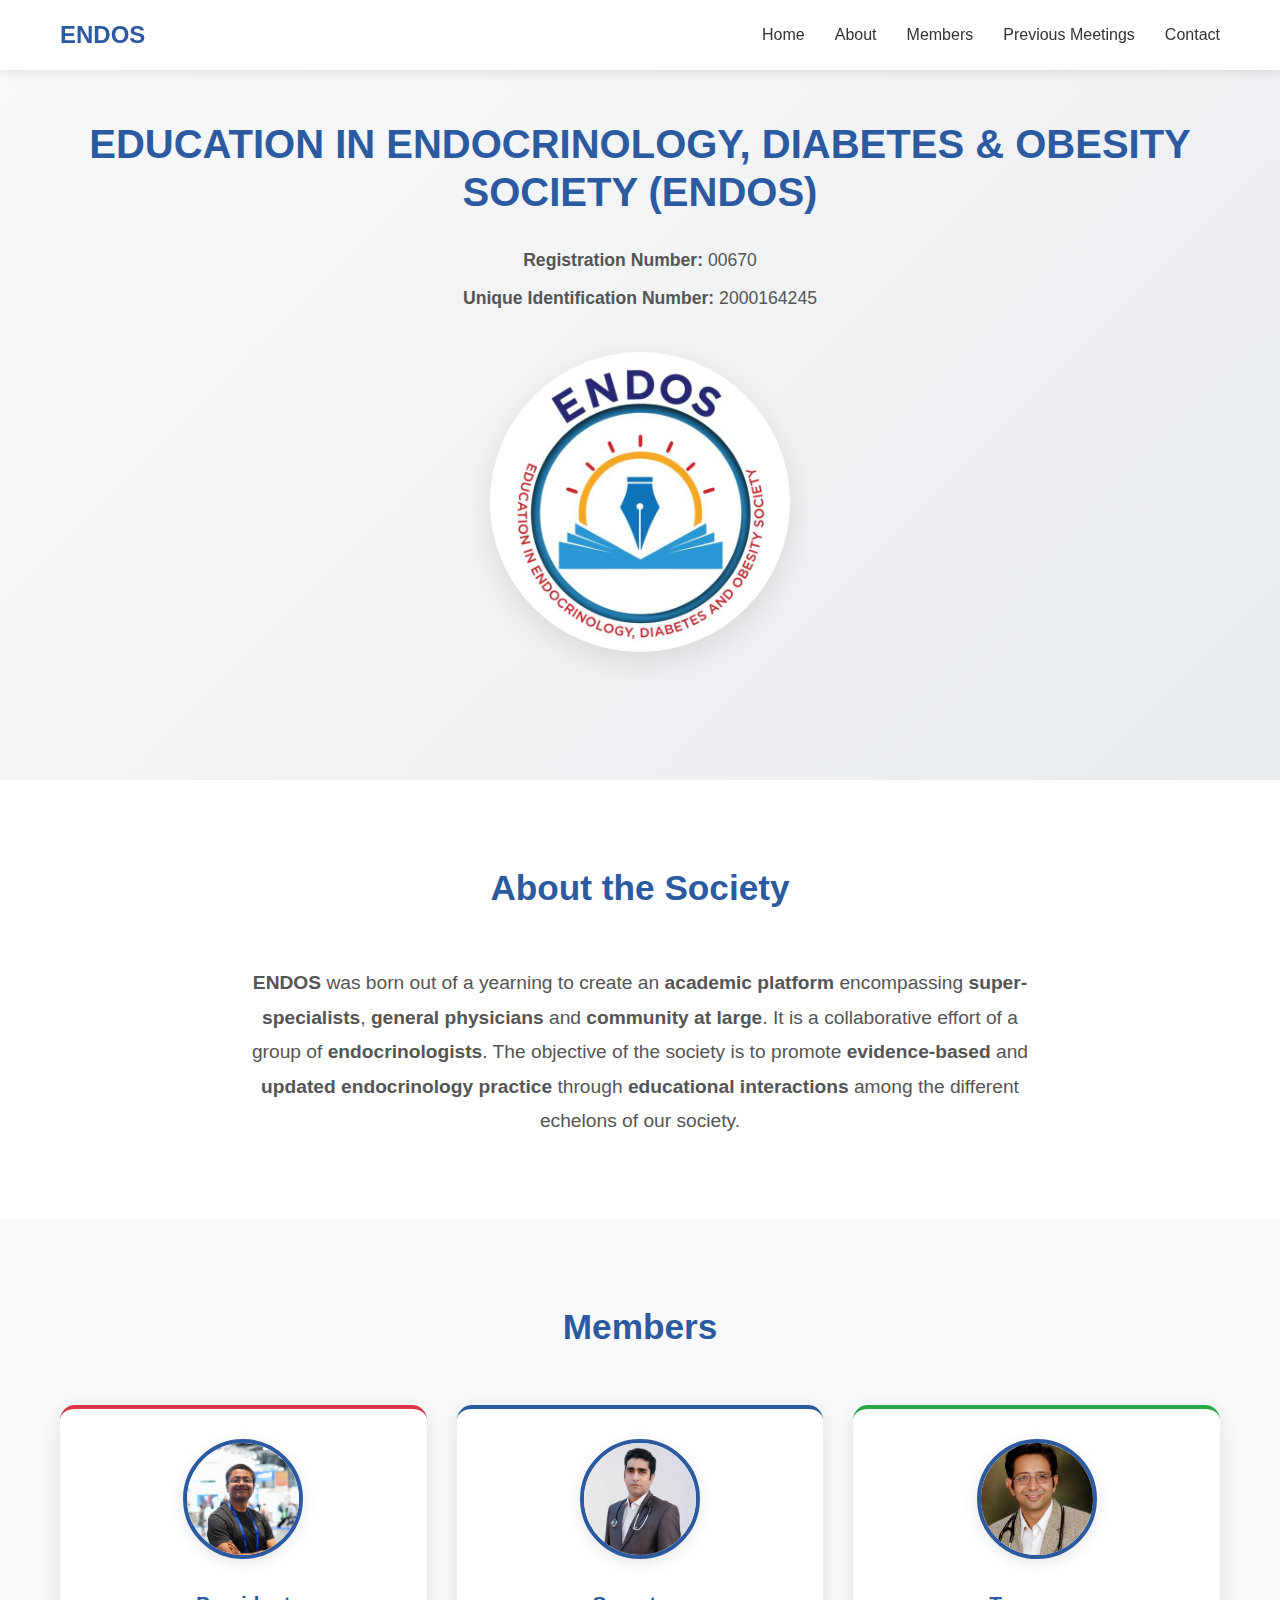
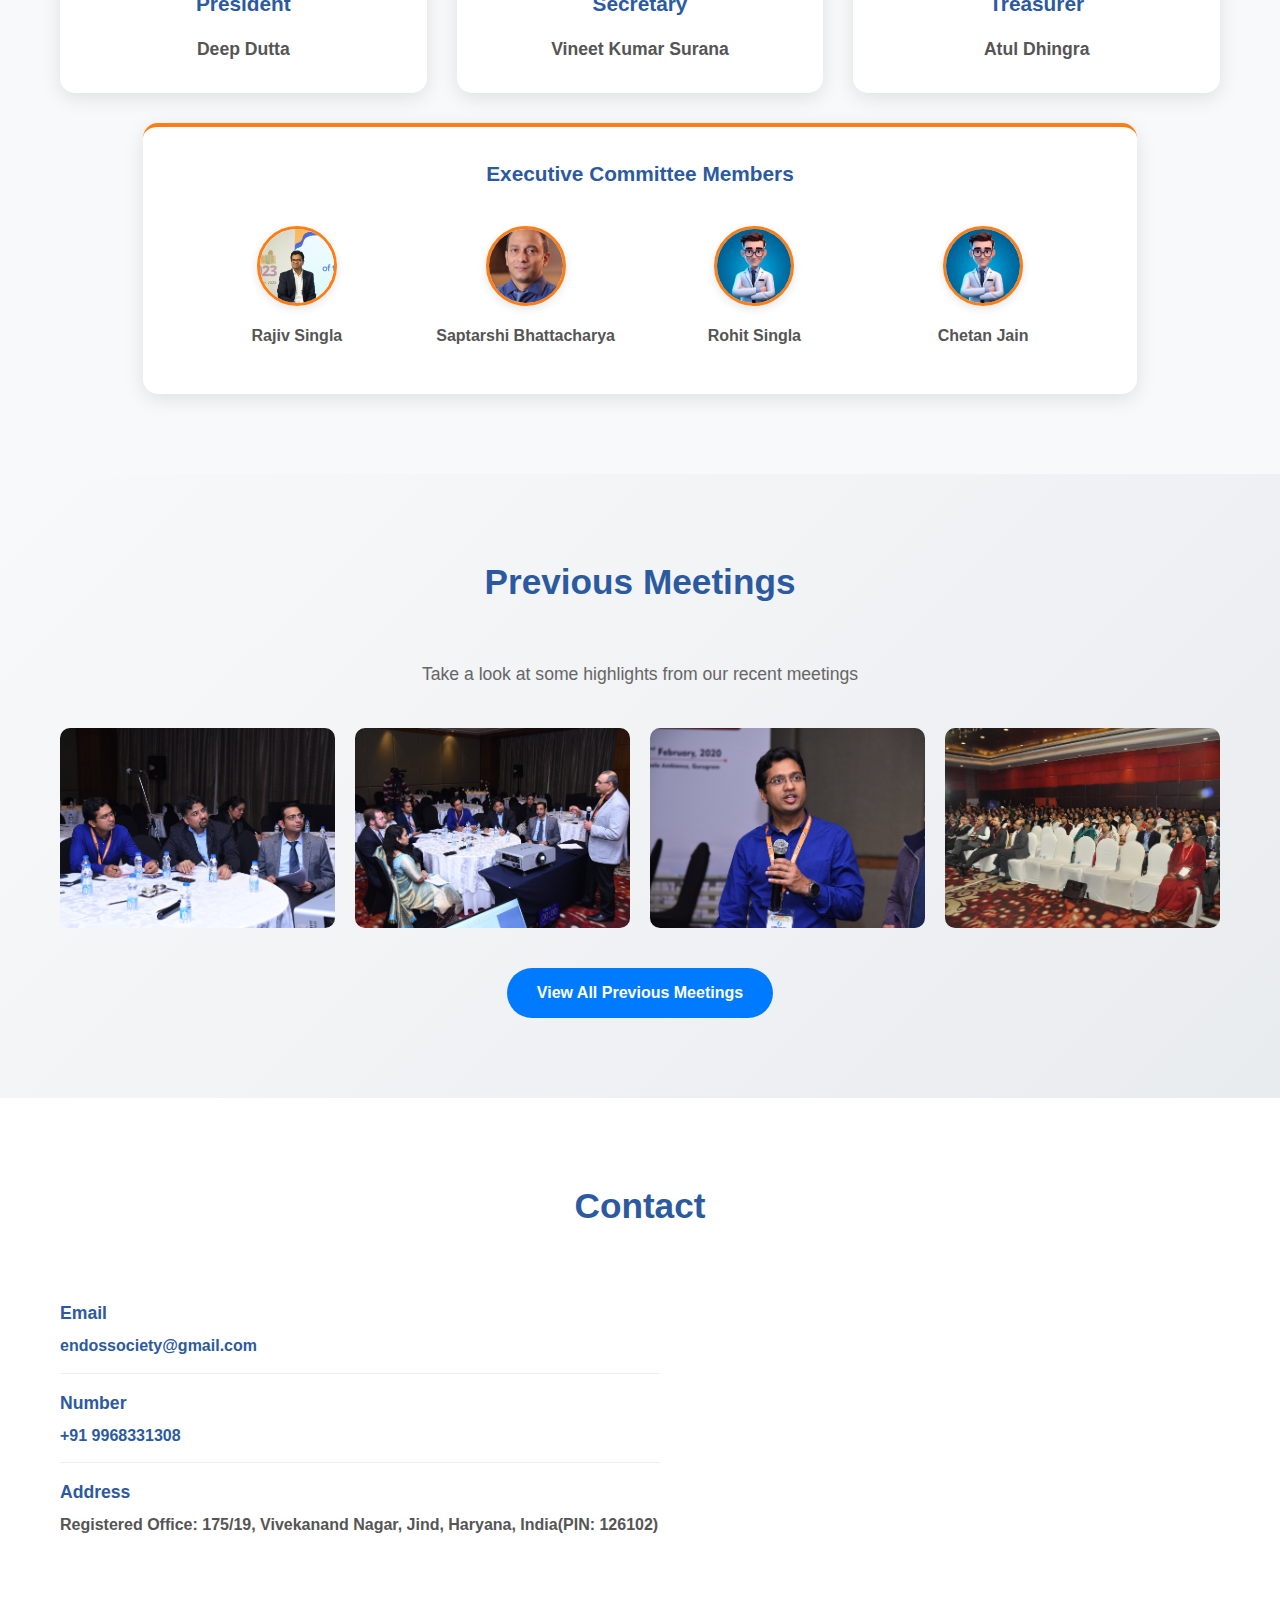
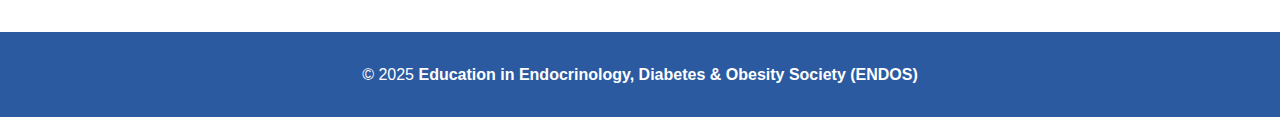
<file: index.html>
<!DOCTYPE html>
<html lang="en">
<head>
    <meta charset="UTF-8">
    <meta name="viewport" content="width=device-width, initial-scale=1.0">
    <title>ENDOS - Education in Endocrinology, Diabetes & Obesity Society</title>
    <link rel="stylesheet" href="styles.css">
</head>
<body>
    <!-- Navigation -->
    <nav class="navbar">
        <div class="nav-container">
            <div class="nav-logo">
                <span><strong>ENDOS</strong></span>
            </div>
            <ul class="nav-menu">
                <li class="nav-item">
                    <a href="#home" class="nav-link">Home</a>
                </li>
                <li class="nav-item">
                    <a href="#about" class="nav-link">About</a>
                </li>
                <li class="nav-item">
                    <a href="#members" class="nav-link">Members</a>
                </li>
                <li class="nav-item">
                    <a href="previous-meetings.html" class="nav-link">Previous Meetings</a>
                </li>
                <li class="nav-item">
                    <a href="#contact" class="nav-link">Contact</a>
                </li>
            </ul>
            <div class="hamburger">
                <span class="bar"></span>
                <span class="bar"></span>
                <span class="bar"></span>
            </div>
        </div>
    </nav>

    <!-- Home Section -->
    <section id="home" class="hero">
        <div class="container">
            <h1 class="hero-title"><strong>EDUCATION IN ENDOCRINOLOGY, DIABETES & OBESITY SOCIETY (ENDOS)</strong></h1>
            <div class="registration-info">
                <p><strong>Registration Number:</strong> 00670</p>
                <p><strong>Unique Identification Number:</strong> 2000164245</p>
            </div>
            <div class="logo-container">
                <img src="logo.jpg" alt="ENDOS Logo" class="logo">
            </div>
        </div>
    </section>

    <!-- About Section -->
    <section id="about" class="about">
        <div class="container">
            <h2 class="section-title">About the Society</h2>
            <div class="about-content">
                <p><strong>ENDOS</strong> was born out of a yearning to create an <strong>academic platform</strong> encompassing <strong>super-specialists</strong>, <strong>general physicians</strong> and <strong>community at large</strong>. It is a collaborative effort of a group of <strong>endocrinologists</strong>. The objective of the society is to promote <strong>evidence-based</strong> and <strong>updated endocrinology practice</strong> through <strong>educational interactions</strong> among the different echelons of our society.</p>
            </div>
        </div>
    </section>

    <!-- Members Section -->
    <section id="members" class="members">
        <div class="container">
            <h2 class="section-title">Members</h2>
            <div class="members-grid">
                <div class="member-card president">
                    <img src="Dr. Deep Datta.jpg" alt="Dr. Deep Dutta" class="member-photo">
                    <h3><strong>President</strong></h3>
                    <p><strong>Deep Dutta</strong></p>
                </div>
                <div class="member-card secretary">
                    <img src="Dr. Vineet Surana.jpg" alt="Dr. Vineet Kumar Surana" class="member-photo">
                    <h3><strong>Secretary</strong></h3>
                    <p><strong>Vineet Kumar Surana</strong></p>
                </div>
                <div class="member-card treasurer">
                    <img src="Dr. Atul Dhingra.jpg" alt="Dr. Atul Dhingra" class="member-photo">
                    <h3><strong>Treasurer</strong></h3>
                    <p><strong>Atul Dhingra</strong></p>
                </div>
                <div class="member-card executive">
                    <h3><strong>Executive Committee Members</strong></h3>
                    <div class="executive-members">
                        <div class="executive-member">
                            <img src="Dr. Rajiv Singla.jpg" alt="Dr. Rajiv Singla" class="executive-photo">
                            <p><strong>Rajiv Singla</strong></p>
                        </div>
                        <div class="executive-member">
                            <img src="Dr. Saptarshi Bhattacharya.jpg" alt="Dr. Saptarshi Bhattacharya" class="executive-photo">
                            <p><strong>Saptarshi Bhattacharya</strong></p>
                        </div>
                        <div class="executive-member">
                            <img src="dummy picture.jpg" alt="Rohit Singla" class="executive-photo">
                            <p><strong>Rohit Singla</strong></p>
                        </div>
                        <div class="executive-member">
                            <img src="dummy picture.jpg" alt="Chetan Jain" class="executive-photo">
                            <p><strong>Chetan Jain</strong></p>
                        </div>
                    </div>
                </div>
            </div>
        </div>
    </section>

    <!-- Previous Meetings Preview Section -->
    <section id="meetings-preview" class="meetings-preview">
        <div class="container">
            <h2 class="section-title">Previous Meetings</h2>
            <p class="preview-subtitle">Take a look at some highlights from our recent meetings</p>
            <div class="preview-gallery">
                <div class="preview-photo" onclick="window.location.href='previous-meetings.html'">
                    <img src="Previous_meeting_photos/IMG-20250909-WA0002.jpg" alt="Meeting Photo 1">
                    <div class="preview-overlay">
                        <span>View All Photos</span>
                    </div>
                </div>
                <div class="preview-photo" onclick="window.location.href='previous-meetings.html'">
                    <img src="Previous_meeting_photos/IMG-20250909-WA0005.jpg" alt="Meeting Photo 2">
                    <div class="preview-overlay">
                        <span>View All Photos</span>
                    </div>
                </div>
                <div class="preview-photo" onclick="window.location.href='previous-meetings.html'">
                    <img src="Previous_meeting_photos/IMG-20250909-WA0010.jpg" alt="Meeting Photo 3">
                    <div class="preview-overlay">
                        <span>View All Photos</span>
                    </div>
                </div>
                <div class="preview-photo" onclick="window.location.href='previous-meetings.html'">
                    <img src="Previous_meeting_photos/IMG-20250909-WA0015.jpg" alt="Meeting Photo 4">
                    <div class="preview-overlay">
                        <span>View All Photos</span>
                    </div>
                </div>
            </div>
            <div class="view-all-btn">
                <a href="previous-meetings.html" class="btn-primary">View All Previous Meetings</a>
            </div>
        </div>
    </section>

    <!-- Contact Section -->
    <section id="contact" class="contact">
        <div class="container">
            <h2 class="section-title">Contact</h2>
            <div class="contact-info">
                <div class="contact-item">
                    <h3><strong>Email</strong></h3>
                    <p><a href="mailto:endossociety@gmail.com"><strong>endossociety@gmail.com</strong></a></p>
                </div>
                <div class="contact-item">
                    <h3><strong>Number</strong></h3>
                    <p><a href="tel:+919968331308"><strong>+91 9968331308</strong></a></p>
                </div>
                <div class="contact-item">
                    <h3><strong>Address</strong></h3>
                    <p><strong>Registered Office: 175/19, Vivekanand Nagar, Jind, Haryana, India(PIN: 126102)</strong></p>
                </div>
            </div>
        </div>
    </section>

    <!-- Footer -->
    <footer class="footer">
        <div class="container">
            <p>&copy; 2025 <strong>Education in Endocrinology, Diabetes & Obesity Society (ENDOS)</strong></p>
        </div>
    </footer>

    <script src="script.js"></script>
</body>
</html>
</file>
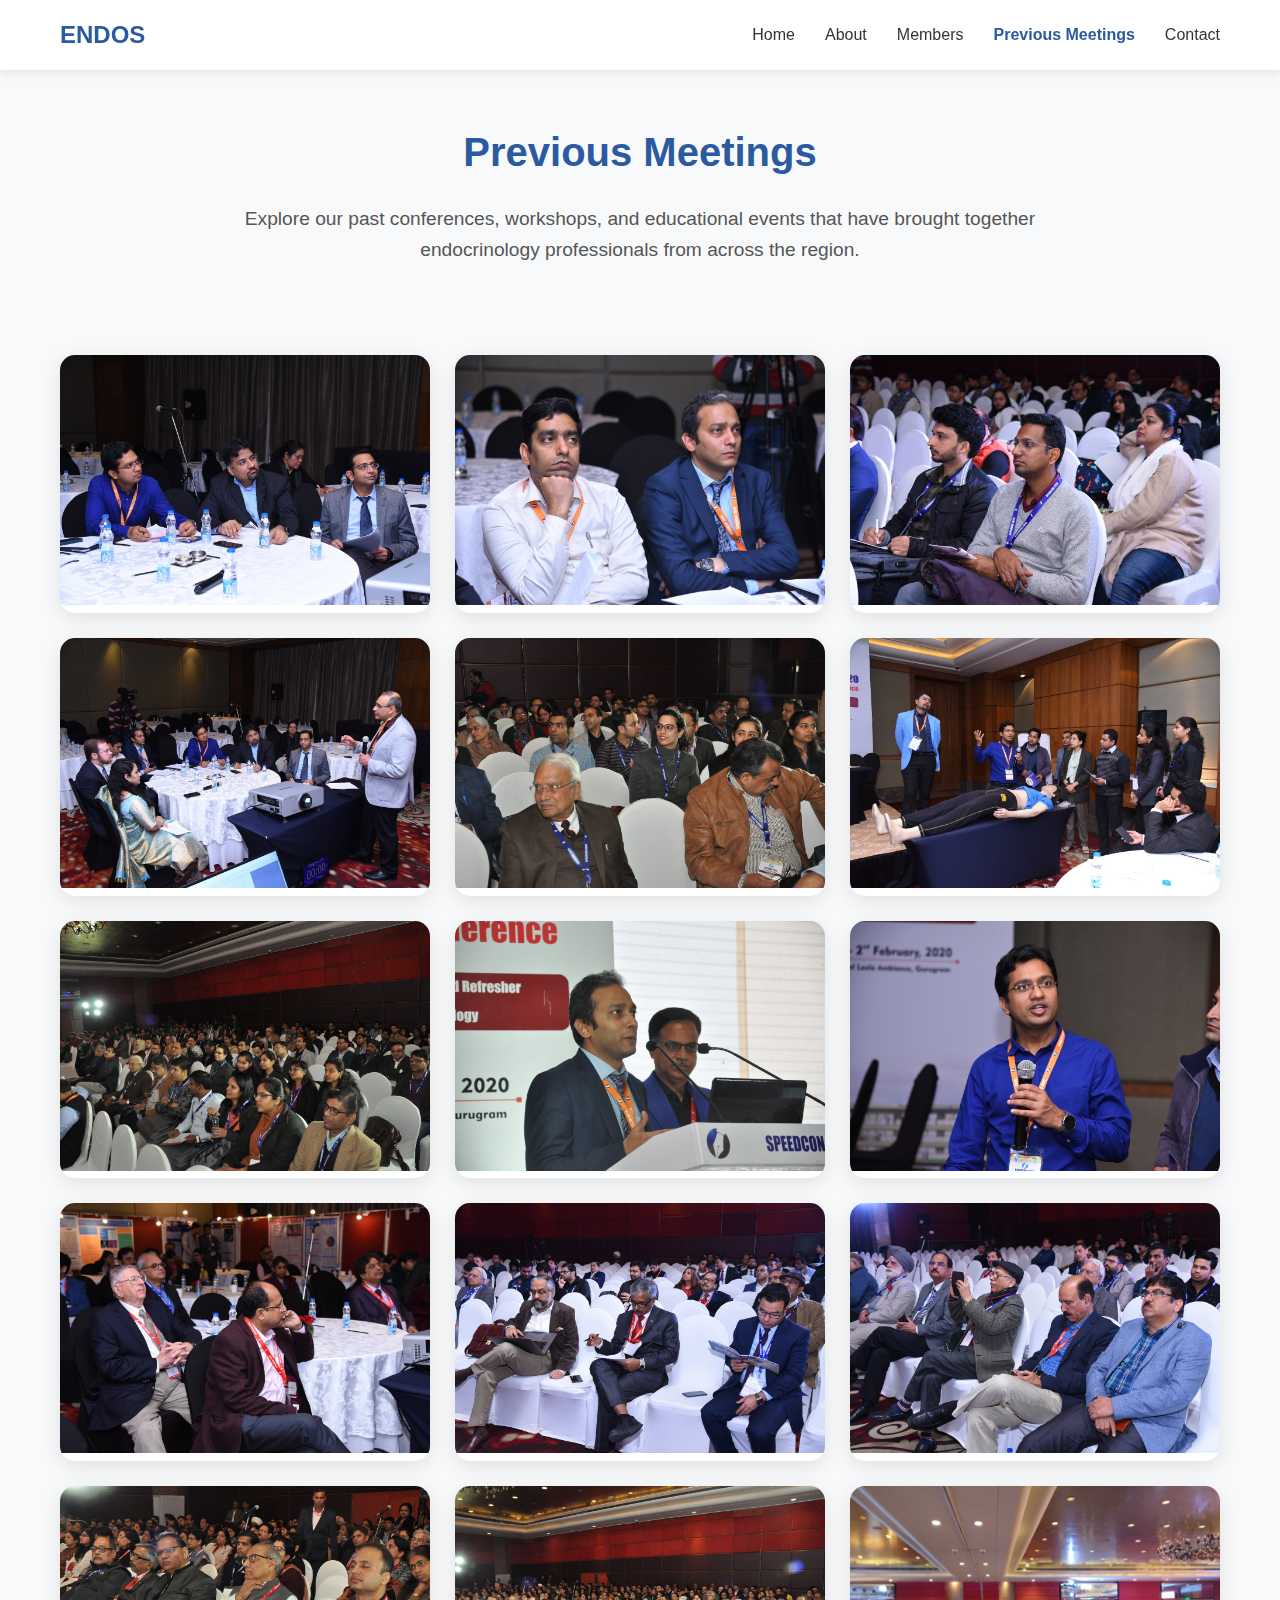
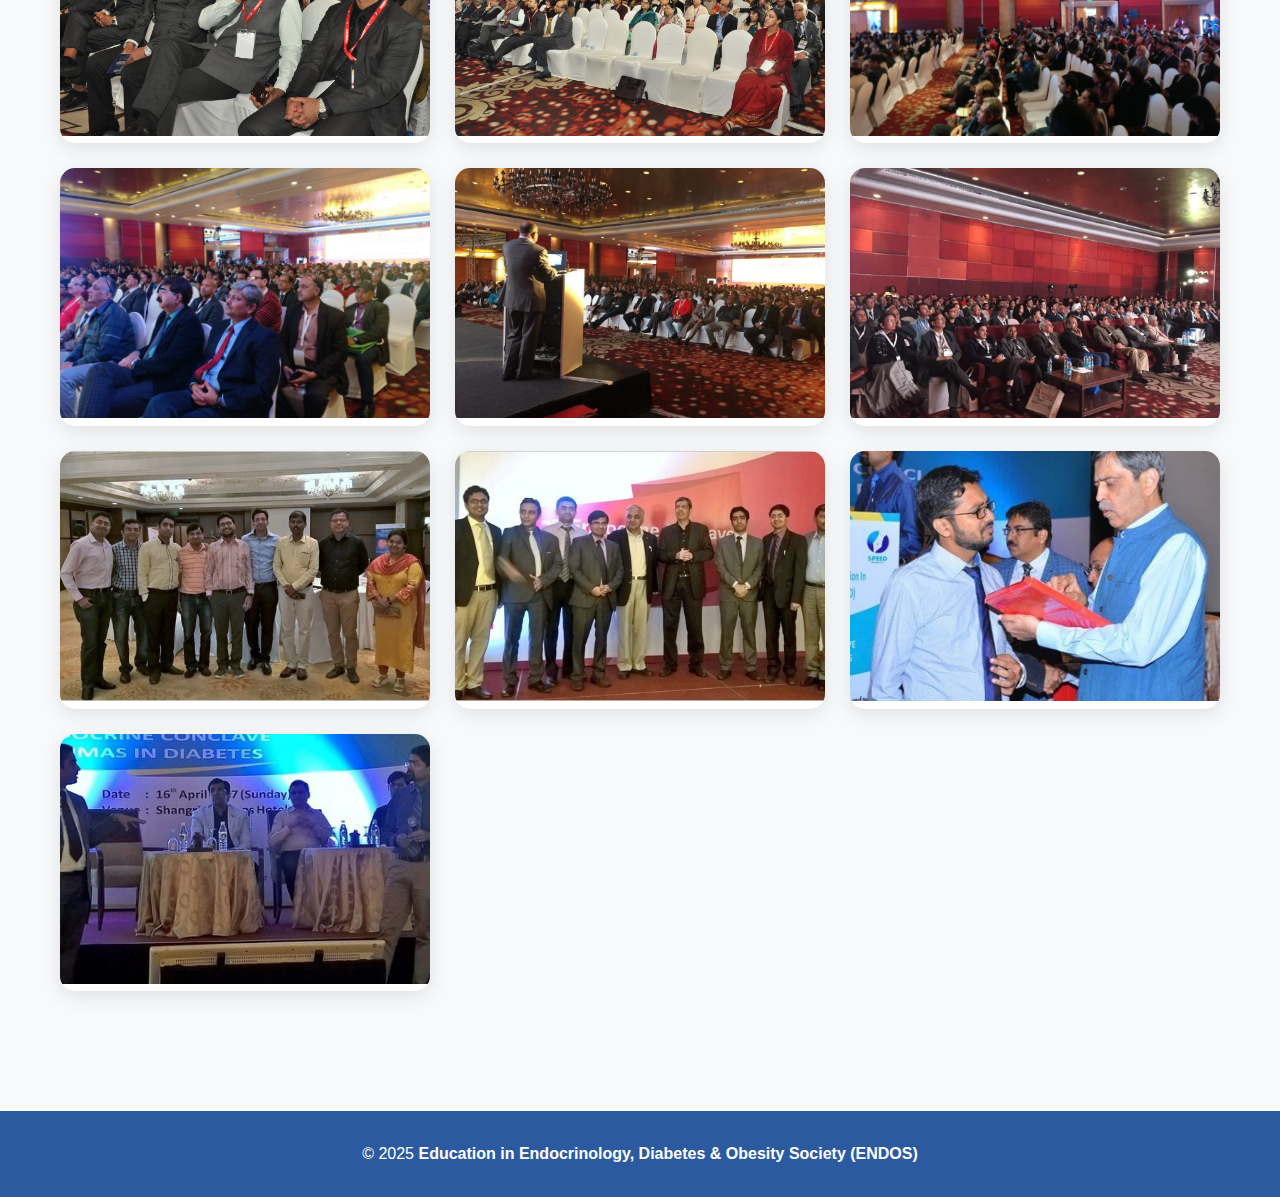
<file: previous-meetings.html>
<!DOCTYPE html>
<html lang="en">
<head>
    <meta charset="UTF-8">
    <meta name="viewport" content="width=device-width, initial-scale=1.0">
    <title>Previous Meetings - ENDOS</title>
    <link rel="stylesheet" href="styles.css">
</head>
<body>
    <!-- Navigation -->
    <nav class="navbar">
        <div class="nav-container">
            <div class="nav-logo">
                <span><strong>ENDOS</strong></span>
            </div>
            <ul class="nav-menu">
                <li class="nav-item">
                    <a href="index.html" class="nav-link">Home</a>
                </li>
                <li class="nav-item">
                    <a href="index.html#about" class="nav-link">About</a>
                </li>
                <li class="nav-item">
                    <a href="index.html#members" class="nav-link">Members</a>
                </li>
                <li class="nav-item">
                    <a href="previous-meetings.html" class="nav-link active">Previous Meetings</a>
                </li>
                <li class="nav-item">
                    <a href="index.html#contact" class="nav-link">Contact</a>
                </li>
            </ul>
            <div class="hamburger">
                <span class="bar"></span>
                <span class="bar"></span>
                <span class="bar"></span>
            </div>
        </div>
    </nav>

    <!-- Previous Meetings Section -->
    <section class="previous-meetings">
        <div class="container">
            <h1 class="page-title">Previous Meetings</h1>
            <p class="page-description">Explore our past conferences, workshops, and educational events that have brought together endocrinology professionals from across the region.</p>
            
            <div class="meetings-gallery">
                <div class="meeting-image">
                    <img src="Previous_meeting_photos/IMG-20250909-WA0002.jpg" alt="ENDOS Conference" class="gallery-img" onclick="openModal(this)">
                    <div class="image-overlay">
                        <h3>Conference Session</h3>
                        <p>Educational meeting highlights</p>
                    </div>
                </div>
                
                <div class="meeting-image">
                    <img src="Previous_meeting_photos/IMG-20250909-WA0003.jpg" alt="ENDOS Conference" class="gallery-img" onclick="openModal(this)">
                    <div class="image-overlay">
                        <h3>Professional Gathering</h3>
                        <p>Medical experts collaboration</p>
                    </div>
                </div>
                
                <div class="meeting-image">
                    <img src="Previous_meeting_photos/IMG-20250909-WA0004.jpg" alt="ENDOS Conference" class="gallery-img" onclick="openModal(this)">
                    <div class="image-overlay">
                        <h3>Learning Session</h3>
                        <p>Knowledge sharing event</p>
                    </div>
                </div>
                
                <div class="meeting-image">
                    <img src="Previous_meeting_photos/IMG-20250909-WA0005.jpg" alt="ENDOS Conference" class="gallery-img" onclick="openModal(this)">
                    <div class="image-overlay">
                        <h3>Medical Discussion</h3>
                        <p>Expert panel interaction</p>
                    </div>
                </div>
                
                <div class="meeting-image">
                    <img src="Previous_meeting_photos/IMG-20250909-WA0006.jpg" alt="ENDOS Conference" class="gallery-img" onclick="openModal(this)">
                    <div class="image-overlay">
                        <h3>Conference Attendees</h3>
                        <p>Engaged participants</p>
                    </div>
                </div>
                
                <div class="meeting-image">
                    <img src="Previous_meeting_photos/IMG-20250909-WA0007.jpg" alt="ENDOS Conference" class="gallery-img" onclick="openModal(this)">
                    <div class="image-overlay">
                        <h3>Educational Event</h3>
                        <p>Professional development</p>
                    </div>
                </div>
                
                <div class="meeting-image">
                    <img src="Previous_meeting_photos/IMG-20250909-WA0008.jpg" alt="ENDOS Conference" class="gallery-img" onclick="openModal(this)">
                    <div class="image-overlay">
                        <h3>Meeting Highlights</h3>
                        <p>Key moments captured</p>
                    </div>
                </div>
                
                <div class="meeting-image">
                    <img src="Previous_meeting_photos/IMG-20250909-WA0009.jpg" alt="ENDOS Conference" class="gallery-img" onclick="openModal(this)">
                    <div class="image-overlay">
                        <h3>Academic Session</h3>
                        <p>Research presentations</p>
                    </div>
                </div>
                
                <div class="meeting-image">
                    <img src="Previous_meeting_photos/IMG-20250909-WA0010.jpg" alt="ENDOS Conference" class="gallery-img" onclick="openModal(this)">
                    <div class="image-overlay">
                        <h3>Professional Network</h3>
                        <p>Building connections</p>
                    </div>
                </div>
                
                <div class="meeting-image">
                    <img src="Previous_meeting_photos/IMG-20250909-WA0011.jpg" alt="ENDOS Conference" class="gallery-img" onclick="openModal(this)">
                    <div class="image-overlay">
                        <h3>Conference Workshop</h3>
                        <p>Hands-on learning</p>
                    </div>
                </div>
                
                <div class="meeting-image">
                    <img src="Previous_meeting_photos/IMG-20250909-WA0012.jpg" alt="ENDOS Conference" class="gallery-img" onclick="openModal(this)">
                    <div class="image-overlay">
                        <h3>Expert Presentation</h3>
                        <p>Knowledge dissemination</p>
                    </div>
                </div>
                
                <div class="meeting-image">
                    <img src="Previous_meeting_photos/IMG-20250909-WA0013.jpg" alt="ENDOS Conference" class="gallery-img" onclick="openModal(this)">
                    <div class="image-overlay">
                        <h3>Medical Symposium</h3>
                        <p>Scientific discussions</p>
                    </div>
                </div>
                
                <div class="meeting-image">
                    <img src="Previous_meeting_photos/IMG-20250909-WA0014.jpg" alt="ENDOS Conference" class="gallery-img" onclick="openModal(this)">
                    <div class="image-overlay">
                        <h3>Conference Venue</h3>
                        <p>Professional setting</p>
                    </div>
                </div>
                
                <div class="meeting-image">
                    <img src="Previous_meeting_photos/IMG-20250909-WA0015.jpg" alt="ENDOS Conference" class="gallery-img" onclick="openModal(this)">
                    <div class="image-overlay">
                        <h3>Audience Engagement</h3>
                        <p>Interactive sessions</p>
                    </div>
                </div>
                
                <div class="meeting-image">
                    <img src="Previous_meeting_photos/IMG-20250909-WA0016.jpg" alt="ENDOS Conference" class="gallery-img" onclick="openModal(this)">
                    <div class="image-overlay">
                        <h3>Medical Education</h3>
                        <p>Continuous learning</p>
                    </div>
                </div>
                
                <div class="meeting-image">
                    <img src="Previous_meeting_photos/IMG-20250909-WA0017.jpg" alt="ENDOS Conference" class="gallery-img" onclick="openModal(this)">
                    <div class="image-overlay">
                        <h3>Conference Moments</h3>
                        <p>Memorable experiences</p>
                    </div>
                </div>
                
                <div class="meeting-image">
                    <img src="Previous_meeting_photos/IMG-20250909-WA0018.jpg" alt="ENDOS Conference" class="gallery-img" onclick="openModal(this)">
                    <div class="image-overlay">
                        <h3>Professional Meeting</h3>
                        <p>Expert collaboration</p>
                    </div>
                </div>
                
                <div class="meeting-image">
                    <img src="Previous_meeting_photos/IMG-20250909-WA0019.jpg" alt="ENDOS Conference" class="gallery-img" onclick="openModal(this)">
                    <div class="image-overlay">
                        <h3>Educational Forum</h3>
                        <p>Knowledge exchange</p>
                    </div>
                </div>
                
                <div class="meeting-image">
                    <img src="Previous_meeting_photos/IMG-20250909-WA0020.jpg" alt="ENDOS Conference" class="gallery-img" onclick="openModal(this)">
                    <div class="image-overlay">
                        <h3>Conference Activities</h3>
                        <p>Engaging discussions</p>
                    </div>
                </div>
                
                <div class="meeting-image">
                    <img src="Previous_meeting_photos/IMG-20250909-WA0021.jpg" alt="ENDOS Conference" class="gallery-img" onclick="openModal(this)">
                    <div class="image-overlay">
                        <h3>Medical Conference</h3>
                        <p>Professional development</p>
                    </div>
                </div>
                
                <div class="meeting-image">
                    <img src="Previous_meeting_photos/IMG-20250909-WA0022.jpg" alt="ENDOS Conference" class="gallery-img" onclick="openModal(this)">
                    <div class="image-overlay">
                        <h3>Learning Experience</h3>
                        <p>Educational excellence</p>
                    </div>
                </div>
                
                <div class="meeting-image">
                    <img src="Previous_meeting_photos/IMG-20250909-WA0023.jpg" alt="ENDOS Conference" class="gallery-img" onclick="openModal(this)">
                    <div class="image-overlay">
                        <h3>Conference Success</h3>
                        <p>Successful gathering</p>
                    </div>
                </div>
            </div>
        </div>
    </section>

    <!-- Modal for enlarged images -->
    <div id="imageModal" class="modal">
        <span class="close" onclick="closeModal()">&times;</span>
        <img class="modal-content" id="modalImage">
        <div class="modal-caption" id="modalCaption"></div>
        
        <!-- Navigation arrows -->
        <a class="prev" onclick="changeImage(-1)">&#10094;</a>
        <a class="next" onclick="changeImage(1)">&#10095;</a>
    </div>

    <!-- Footer -->
    <footer class="footer">
        <div class="container">
            <p>&copy; 2025 <strong>Education in Endocrinology, Diabetes & Obesity Society (ENDOS)</strong></p>
        </div>
    </footer>

    <script src="script.js"></script>
</body>
</html>
</file>
<file: styles.css>
* {
    margin: 0;
    padding: 0;
    box-sizing: border-box;
}

body {
    font-family: 'Arial', sans-serif;
    line-height: 1.6;
    color: #333;
    background-color: #fff;
}

.container {
    max-width: 1200px;
    margin: 0 auto;
    padding: 0 20px;
}

/* Navigation */
.navbar {
    background-color: #fff;
    box-shadow: 0 2px 10px rgba(0, 0, 0, 0.1);
    position: fixed;
    top: 0;
    width: 100%;
    z-index: 1000;
}

.nav-container {
    max-width: 1200px;
    margin: 0 auto;
    padding: 0 20px;
    display: flex;
    justify-content: space-between;
    align-items: center;
    height: 70px;
}

.nav-logo span {
    font-size: 24px;
    font-weight: bold;
    color: #2c5aa0;
}

.nav-menu {
    display: flex;
    list-style: none;
    gap: 30px;
}

.nav-link {
    text-decoration: none;
    color: #333;
    font-weight: 500;
    transition: color 0.3s ease;
}

.nav-link:hover {
    color: #2c5aa0;
}

.hamburger {
    display: none;
    flex-direction: column;
    cursor: pointer;
}

.bar {
    width: 25px;
    height: 3px;
    background-color: #333;
    margin: 3px 0;
    transition: 0.3s;
}

/* Hero Section */
.hero {
    background: linear-gradient(135deg, #f8f9fa 0%, #e9ecef 100%);
    padding: 120px 0 80px;
    text-align: center;
}

.hero-title {
    font-size: 2.5rem;
    color: #2c5aa0;
    margin-bottom: 30px;
    font-weight: 700;
    line-height: 1.2;
}

.registration-info {
    margin-bottom: 40px;
}

.registration-info p {
    font-size: 1.1rem;
    margin: 10px 0;
    color: #555;
}

.logo-container {
    margin: 40px 0;
}

.logo {
    max-width: 300px;
    height: auto;
    border-radius: 50%;
    box-shadow: 0 10px 30px rgba(0, 0, 0, 0.1);
}

/* Section Titles */
.section-title {
    font-size: 2.2rem;
    color: #2c5aa0;
    text-align: center;
    margin-bottom: 50px;
    font-weight: 600;
}

/* About Section */
.about {
    padding: 80px 0;
    background-color: #fff;
}

.about-content {
    max-width: 800px;
    margin: 0 auto;
    text-align: center;
}

.about-content p {
    font-size: 1.2rem;
    line-height: 1.8;
    color: #555;
}

/* Members Section */
.members {
    padding: 80px 0;
    background-color: #f8f9fa;
}

.members-grid {
    display: grid;
    grid-template-columns: repeat(auto-fit, minmax(280px, 1fr));
    gap: 30px;
    margin-top: 50px;
}

.member-card {
    background: #fff;
    padding: 30px;
    border-radius: 15px;
    box-shadow: 0 5px 20px rgba(0, 0, 0, 0.1);
    text-align: center;
    transition: transform 0.3s ease, box-shadow 0.3s ease;
}

.member-card:hover {
    transform: translateY(-5px);
    box-shadow: 0 10px 30px rgba(0, 0, 0, 0.15);
}

.member-card h3 {
    font-size: 1.3rem;
    margin-bottom: 15px;
    color: #2c5aa0;
    font-weight: 600;
}

.member-card p {
    font-size: 1.1rem;
    color: #555;
    font-weight: 500;
}

.member-card.president {
    border-top: 4px solid #dc3545;
}

.member-card.secretary {
    border-top: 4px solid #2c5aa0;
}

.member-card.treasurer {
    border-top: 4px solid #28a745;
}

.member-card.executive {
    border-top: 4px solid #fd7e14;
    grid-column: span 2;
}

.member-card ul {
    list-style: none;
    margin-top: 15px;
}

.member-card li {
    padding: 8px 0;
    font-size: 1.1rem;
    color: #555;
    border-bottom: 1px solid #eee;
}

.member-card li:last-child {
    border-bottom: none;
}

/* Contact Section */
.contact {
    padding: 80px 0;
    background-color: #fff;
}

.contact-info {
    max-width: 600px;
    margin-top: 30px;
}

.contact-item {
    text-align: left;
    padding: 15px 0;
    background: none;
    border-radius: 0;
    border-left: none;
    border-bottom: 1px solid #eee;
}

.contact-item:last-child {
    border-bottom: none;
}

.contact-item h3 {
    font-size: 1.1rem;
    color: #2c5aa0;
    margin-bottom: 8px;
    font-weight: 600;
}

.contact-item p {
    font-size: 1rem;
    color: #555;
    line-height: 1.4;
    margin: 0;
}

.contact-item a {
    color: #2c5aa0;
    text-decoration: none;
    transition: color 0.3s ease;
}

.contact-item a:hover {
    color: #dc3545;
}

/* Footer */
.footer {
    background-color: #2c5aa0;
    color: #fff;
    text-align: center;
    padding: 30px 0;
}

.footer p {
    font-size: 1rem;
}

/* Responsive Design */
@media screen and (max-width: 768px) {
    .hamburger {
        display: flex;
    }

    .nav-menu {
        position: fixed;
        left: -100%;
        top: 70px;
        flex-direction: column;
        background-color: #fff;
        width: 100%;
        text-align: center;
        transition: 0.3s;
        box-shadow: 0 10px 27px rgba(0, 0, 0, 0.05);
        padding: 20px 0;
    }

    .nav-menu.active {
        left: 0;
    }

    .nav-menu li {
        margin: 15px 0;
    }

    .hamburger.active .bar:nth-child(2) {
        opacity: 0;
    }

    .hamburger.active .bar:nth-child(1) {
        transform: translateY(8px) rotate(45deg);
    }

    .hamburger.active .bar:nth-child(3) {
        transform: translateY(-8px) rotate(-45deg);
    }

    .hero-title {
        font-size: 2rem;
    }

    .section-title {
        font-size: 1.8rem;
    }

    .member-card.executive {
        grid-column: span 1;
    }

    .members-grid {
        grid-template-columns: 1fr;
    }

    .contact-info {
        grid-template-columns: 1fr;
    }
    
    .executive-members {
        grid-template-columns: repeat(2, 1fr);
    }
    
    .member-photo {
        width: 100px;
        height: 100px;
    }
    
    .executive-photo {
        width: 70px;
        height: 70px;
    }
}

@media screen and (max-width: 480px) {
    .hero-title {
        font-size: 1.6rem;
    }

    .container {
        padding: 0 15px;
    }

    .hero {
        padding: 100px 0 60px;
    }

    .about, .members, .contact {
        padding: 60px 0;
    }

    .logo {
        max-width: 200px;
    }
    
    .executive-members {
        grid-template-columns: 1fr;
    }
    
    .executive-photo {
        width: 60px;
        height: 60px;
    }
}

/* Member Photos */
.member-photo {
    width: 120px;
    height: 120px;
    border-radius: 50%;
    object-fit: cover;
    margin-bottom: 20px;
    border: 4px solid #2c5aa0;
    box-shadow: 0 4px 15px rgba(0, 0, 0, 0.1);
    transition: transform 0.3s ease;
}

.member-photo:hover {
    transform: scale(1.05);
}

/* Executive Committee Layout */
.member-card.executive {
    border-top: 4px solid #fd7e14;
    grid-column: 1 / -1;
    max-width: 100%;
    margin: 0 auto;
}

.executive-members {
    display: grid;
    grid-template-columns: repeat(4, 1fr);
    gap: 20px;
    margin-top: 20px;
    width: 100%;
    max-width: 1000px;
    margin-left: auto;
    margin-right: auto;
    padding: 0 20px;
}

.executive-member {
    text-align: center;
    padding: 15px;
}

.executive-photo {
    width: 80px;
    height: 80px;
    border-radius: 50%;
    object-fit: cover;
    margin-bottom: 10px;
    border: 3px solid #fd7e14;
    box-shadow: 0 3px 10px rgba(0, 0, 0, 0.1);
}

.executive-member p {
    font-size: 1rem;
    color: #555;
    margin: 0;
}

/* Responsive adjustments */
@media screen and (max-width: 768px) {
    .executive-members {
        grid-template-columns: repeat(2, 1fr);
        max-width: 600px;
        gap: 15px;
    }
    
    .member-photo {
        width: 100px;
        height: 100px;
    }
    
    .executive-photo {
        width: 70px;
        height: 70px;
    }
}

@media screen and (max-width: 480px) {
    .executive-members {
        grid-template-columns: 1fr;
        max-width: 300px;
    }
    
    .executive-photo {
        width: 60px;
        height: 60px;
    }
}

/* Map Container Styling */
.map-container {
    margin-top: 40px;
    text-align: center;
}

.map-container h3 {
    color: #2c5aa0;
    margin-bottom: 20px;
    font-size: 1.5rem;
}

.map-container iframe {
    border-radius: 10px;
    box-shadow: 0 4px 15px rgba(0, 0, 0, 0.1);
    max-width: 100%;
}

.map-link {
    margin-top: 15px;
}

.view-larger-map {
    display: inline-block;
    background-color: #2c5aa0;
    color: white;
    padding: 10px 20px;
    text-decoration: none;
    border-radius: 5px;
    font-weight: 500;
    transition: background-color 0.3s ease;
}

.view-larger-map:hover {
    background-color: #1e3f73;
    text-decoration: none;
    color: white;
}

/* Responsive Map */
@media (max-width: 768px) {
    .map-container iframe {
        height: 250px;
    }
}

@media (max-width: 480px) {
    .map-container iframe {
        height: 200px;
    }
    
    .view-larger-map {
        padding: 8px 16px;
        font-size: 0.9rem;
    }
}

/* Previous Meetings Page Styles */
.previous-meetings {
    padding: 120px 0 80px;
    background-color: #f8f9fa;
    min-height: 100vh;
}

.page-title {
    font-size: 2.5rem;
    color: #2c5aa0;
    text-align: center;
    margin-bottom: 20px;
    font-weight: 700;
}

.page-description {
    font-size: 1.2rem;
    color: #555;
    text-align: center;
    max-width: 800px;
    margin: 0 auto 50px;
    line-height: 1.6;
}

.meetings-gallery {
    display: grid;
    grid-template-columns: repeat(auto-fit, minmax(300px, 1fr));
    gap: 25px;
    margin-top: 40px;
}

.meeting-image {
    position: relative;
    background: #fff;
    border-radius: 15px;
    overflow: hidden;
    box-shadow: 0 5px 20px rgba(0, 0, 0, 0.1);
    transition: transform 0.3s ease, box-shadow 0.3s ease;
    cursor: pointer;
}

.meeting-image:hover {
    transform: translateY(-5px);
    box-shadow: 0 10px 30px rgba(0, 0, 0, 0.15);
}

.gallery-img {
    width: 100%;
    height: 250px;
    object-fit: cover;
    transition: transform 0.3s ease;
}

.meeting-image:hover .gallery-img {
    transform: scale(1.05);
}

.image-overlay {
    position: absolute;
    bottom: 0;
    left: 0;
    right: 0;
    background: linear-gradient(transparent, rgba(0, 0, 0, 0.8));
    color: white;
    padding: 30px 20px 20px;
    transform: translateY(100%);
    transition: transform 0.3s ease;
}

.meeting-image:hover .image-overlay {
    transform: translateY(0);
}

.image-overlay h3 {
    font-size: 1.3rem;
    margin-bottom: 8px;
    font-weight: 600;
}

.image-overlay p {
    font-size: 1rem;
    margin: 0;
    opacity: 0.9;
}

/* Active navigation link */
.nav-link.active {
    color: #2c5aa0;
    font-weight: 600;
}

/* Responsive Design for Previous Meetings */
@media screen and (max-width: 768px) {
    .meetings-gallery {
        grid-template-columns: repeat(2, 1fr);
        gap: 15px;
    }
    
    .page-title {
        font-size: 2rem;
    }
    
    .previous-meetings {
        padding: 100px 0 60px;
    }
    
    .gallery-img {
        height: 200px;
    }
}

@media screen and (max-width: 480px) {
    .meetings-gallery {
        grid-template-columns: 1fr;
    }
    
    .page-title {
        font-size: 1.6rem;
    }
    
    .page-description {
        font-size: 1rem;
        padding: 0 15px;
    }
    
    .gallery-img {
        height: 180px;
    }
}

/* Previous Meetings Preview Section */
.meetings-preview {
    padding: 80px 0;
    background: linear-gradient(135deg, #f8f9fa 0%, #e9ecef 100%);
}

.preview-subtitle {
    text-align: center;
    font-size: 1.1rem;
    color: #666;
    margin-bottom: 40px;
}

.preview-gallery {
    display: grid;
    grid-template-columns: repeat(auto-fit, minmax(250px, 1fr));
    gap: 20px;
    margin-bottom: 40px;
}

.preview-photo {
    position: relative;
    border-radius: 10px;
    overflow: hidden;
    cursor: pointer;
    transition: transform 0.3s ease, box-shadow 0.3s ease;
    height: 200px;
}

.preview-photo:hover {
    transform: translateY(-5px);
    box-shadow: 0 10px 25px rgba(0,0,0,0.15);
}

.preview-photo img {
    width: 100%;
    height: 100%;
    object-fit: cover;
    transition: transform 0.3s ease;
}

.preview-photo:hover img {
    transform: scale(1.05);
}

.preview-overlay {
    position: absolute;
    top: 0;
    left: 0;
    right: 0;
    bottom: 0;
    background: rgba(0,0,0,0.7);
    display: flex;
    align-items: center;
    justify-content: center;
    opacity: 0;
    transition: opacity 0.3s ease;
}

.preview-photo:hover .preview-overlay {
    opacity: 1;
}

.preview-overlay span {
    color: white;
    font-weight: bold;
    font-size: 1.1rem;
}

.view-all-btn {
    text-align: center;
}

.btn-primary {
    display: inline-block;
    padding: 12px 30px;
    background: #007bff;
    color: white;
    text-decoration: none;
    border-radius: 25px;
    font-weight: bold;
    transition: background 0.3s ease;
}

.btn-primary:hover {
    background: #0056b3;
}

/* Previous Meetings Gallery */
.meetings-gallery {
    padding: 40px 0;
}

.gallery-grid {
    display: grid;
    grid-template-columns: repeat(auto-fill, minmax(250px, 1fr));
    gap: 20px;
    padding: 20px 0;
}

.gallery-photo {
    width: 100%;
    height: 200px;
    object-fit: cover;
    border-radius: 10px;
    cursor: pointer;
    transition: transform 0.3s ease, box-shadow 0.3s ease;
}

.gallery-photo:hover {
    transform: scale(1.05);
    box-shadow: 0 8px 20px rgba(0,0,0,0.2);
}

/* Modal Styles */
.modal {
    display: none;
    position: fixed;
    z-index: 1000;
    left: 0;
    top: 0;
    width: 100%;
    height: 100%;
    background-color: rgba(0, 0, 0, 0.9);
}

.modal-content {
    margin: auto;
    display: block;
    width: 80%;
    max-width: 700px;
    max-height: 80%;
    object-fit: contain;
    position: absolute;
    top: 50%;
    left: 50%;
    transform: translate(-50%, -50%);
}

.close {
    position: absolute;
    top: 15px;
    right: 35px;
    color: #f1f1f1;
    font-size: 40px;
    font-weight: bold;
    cursor: pointer;
    z-index: 1001;
}

.close:hover,
.close:focus {
    color: #bbb;
    text-decoration: none;
}

.modal-caption {
    margin: auto;
    display: block;
    width: 80%;
    max-width: 700px;
    text-align: center;
    color: #ccc;
    padding: 10px 0;
    height: 150px;
    position: absolute;
    bottom: 0;
    left: 50%;
    transform: translateX(-50%);
}

.prev, .next {
    cursor: pointer;
    position: absolute;
    top: 50%;
    width: auto;
    padding: 16px;
    margin-top: -50px;
    color: white;
    font-weight: bold;
    font-size: 20px;
    transition: 0.3s ease;
    border-radius: 0 3px 3px 0;
    user-select: none;
    background-color: rgba(0, 0, 0, 0.5);
}

.next {
    right: 0;
    border-radius: 3px 0 0 3px;
}

.prev:hover, .next:hover {
    background-color: rgba(0, 0, 0, 0.8);
}

.gallery-img {
    cursor: pointer;
    transition: transform 0.3s ease;
}

.gallery-img:hover {
    transform: scale(1.05);
}

.modal-navigation {
    margin-top: 20px;
}

.prev-btn, .next-btn {
    background: rgba(255,255,255,0.2);
    color: white;
    border: none;
    padding: 10px 15px;
    margin: 0 10px;
    border-radius: 5px;
    cursor: pointer;
    font-size: 18px;
}

.prev-btn:hover, .next-btn:hover {
    background: rgba(255,255,255,0.4);
}

/* Mobile Responsiveness */
@media (max-width: 768px) {
    .preview-gallery {
        grid-template-columns: repeat(2, 1fr);
        gap: 15px;
    }
    
    .gallery-grid {
        grid-template-columns: repeat(2, 1fr);
        gap: 15px;
    }
    
    .preview-photo, .gallery-photo {
        height: 150px;
    }
}

@media (max-width: 480px) {
    .preview-gallery, .gallery-grid {
        grid-template-columns: 1fr;
    }
}
</file>
